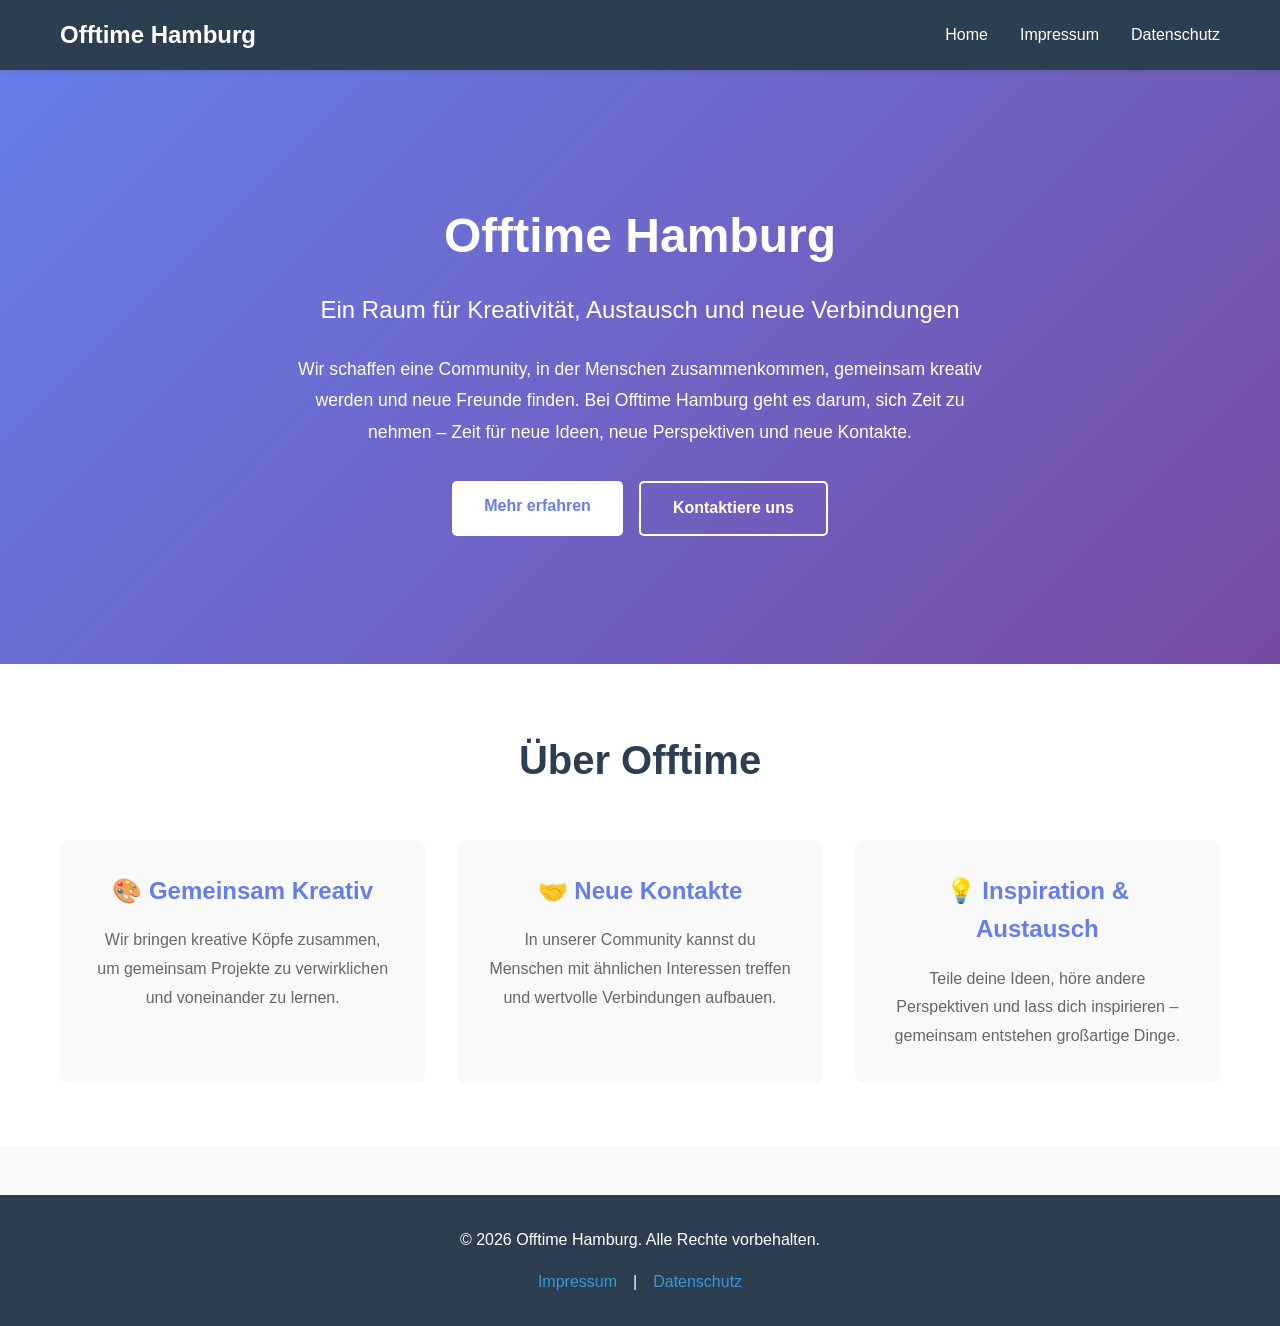
<file: index.html>
<!DOCTYPE html>
<html lang="de">
<head>
    <meta charset="UTF-8">
    <meta name="viewport" content="width=device-width, initial-scale=1.0">
    <title>Offtime Hamburg - Community für Kreativität</title>
    <link rel="stylesheet" href="style.css">
</head>
<body>
    <nav class="navbar">
        <div class="container">
            <div class="logo">Offtime Hamburg</div>
            <ul class="nav-links">
                <li><a href="#home">Home</a></li>
                <li><a href="impressum.html">Impressum</a></li>
                <li><a href="datenschutz.html">Datenschutz</a></li>
            </ul>
        </div>
    </nav>

    <section id="home" class="hero">
        <div class="container">
            <h1>Offtime Hamburg</h1>
            <p class="tagline">Ein Raum für Kreativität, Austausch und neue Verbindungen</p>
            <p class="description">
                Wir schaffen eine Community, in der Menschen zusammenkommen, gemeinsam kreativ werden 
                und neue Freunde finden. Bei Offtime Hamburg geht es darum, sich Zeit zu nehmen – 
                Zeit für neue Ideen, neue Perspektiven und neue Kontakte.
            </p>
            <div class="cta-buttons">
                <a href="#about" class="btn btn-primary">Mehr erfahren</a>
                <a href="mailto:offtimehh@gmail.com" class="btn btn-secondary">Kontaktiere uns</a>
            </div>
        </div>
    </section>

    <section id="about" class="about">
        <div class="container">
            <h2>Über Offtime</h2>
            <div class="about-content">
                <div class="about-item">
                    <h3>🎨 Gemeinsam Kreativ</h3>
                    <p>Wir bringen kreative Köpfe zusammen, um gemeinsam Projekte zu verwirklichen und voneinander zu lernen.</p>
                </div>
                <div class="about-item">
                    <h3>🤝 Neue Kontakte</h3>
                    <p>In unserer Community kannst du Menschen mit ähnlichen Interessen treffen und wertvolle Verbindungen aufbauen.</p>
                </div>
                <div class="about-item">
                    <h3>💡 Inspiration & Austausch</h3>
                    <p>Teile deine Ideen, höre andere Perspektiven und lass dich inspirieren – gemeinsam entstehen großartige Dinge.</p>
                </div>
            </div>
        </div>
    </section>

    <footer>
        <div class="container">
            <p>&copy; 2026 Offtime Hamburg. Alle Rechte vorbehalten.</p>
            <div class="footer-links">
                <a href="impressum.html">Impressum</a> | 
                <a href="datenschutz.html">Datenschutz</a>
            </div>
        </div>
    </footer>
</body>
</html>
</file>
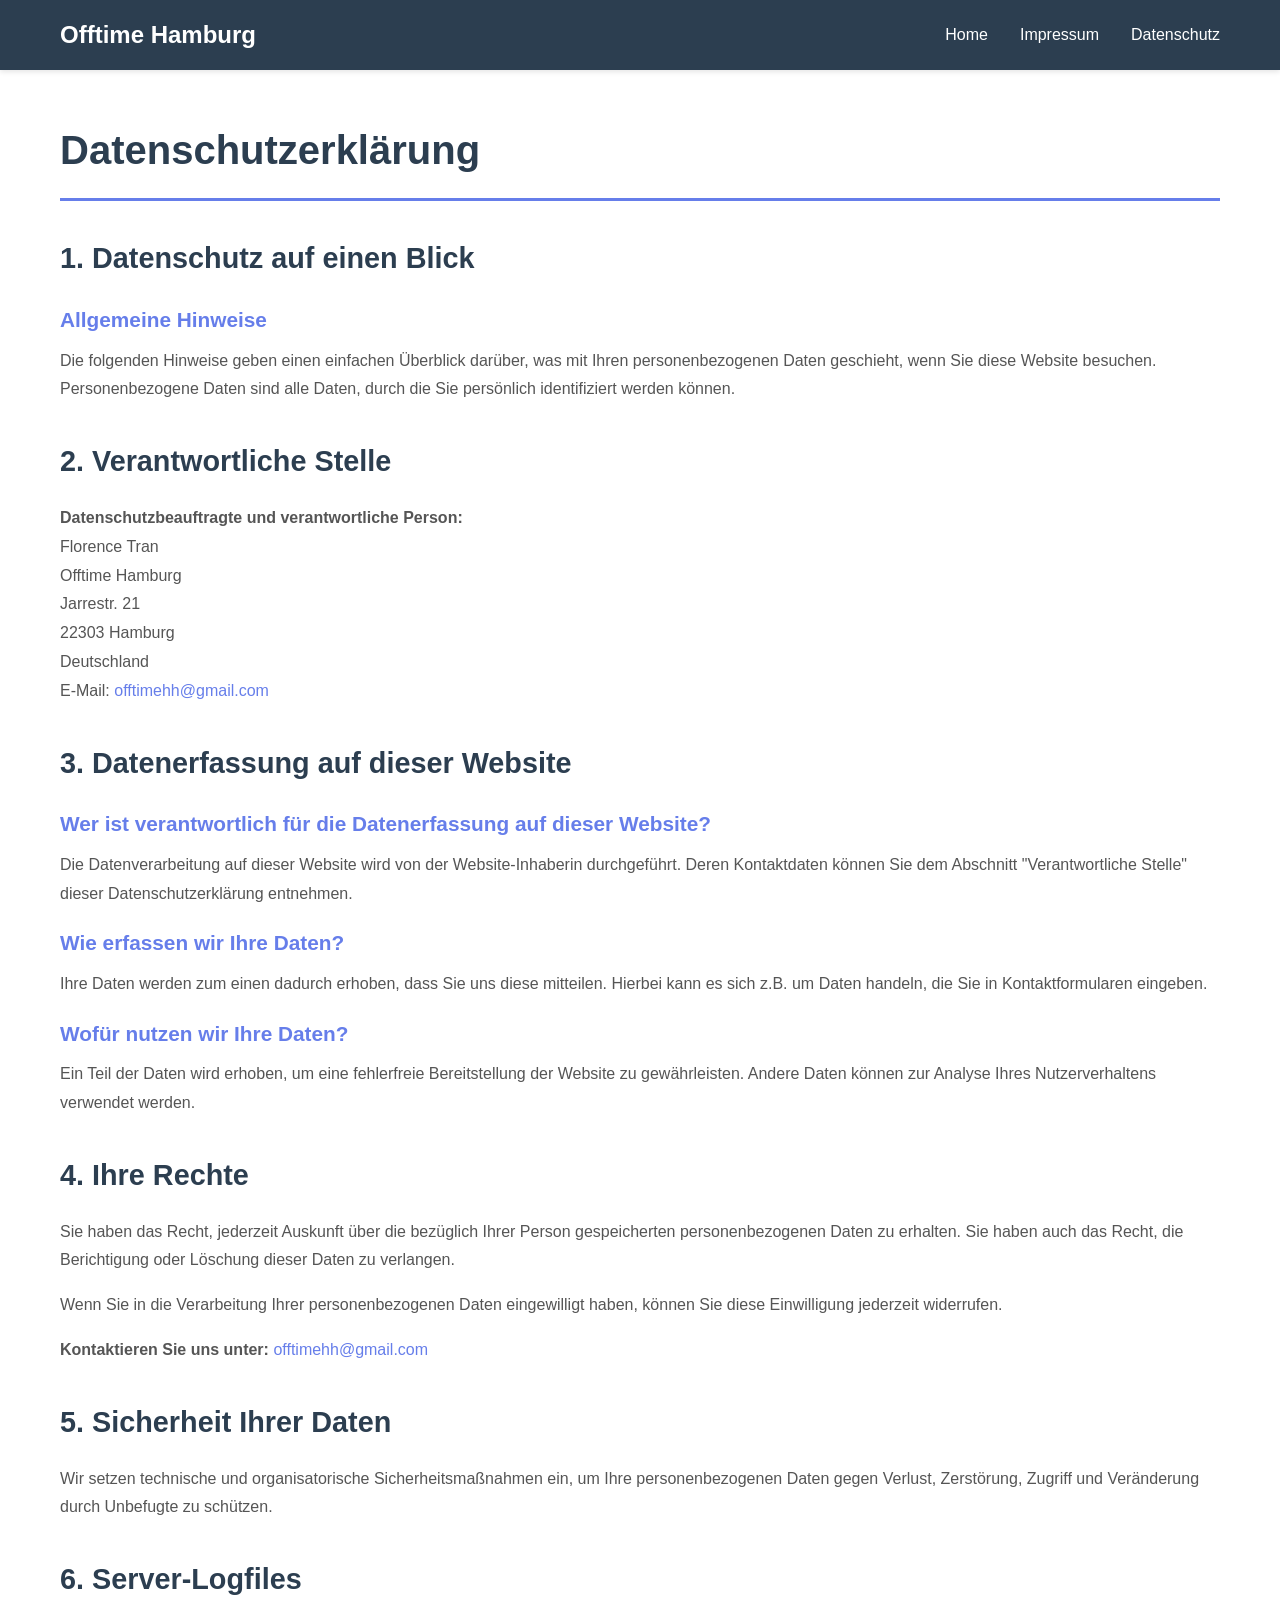
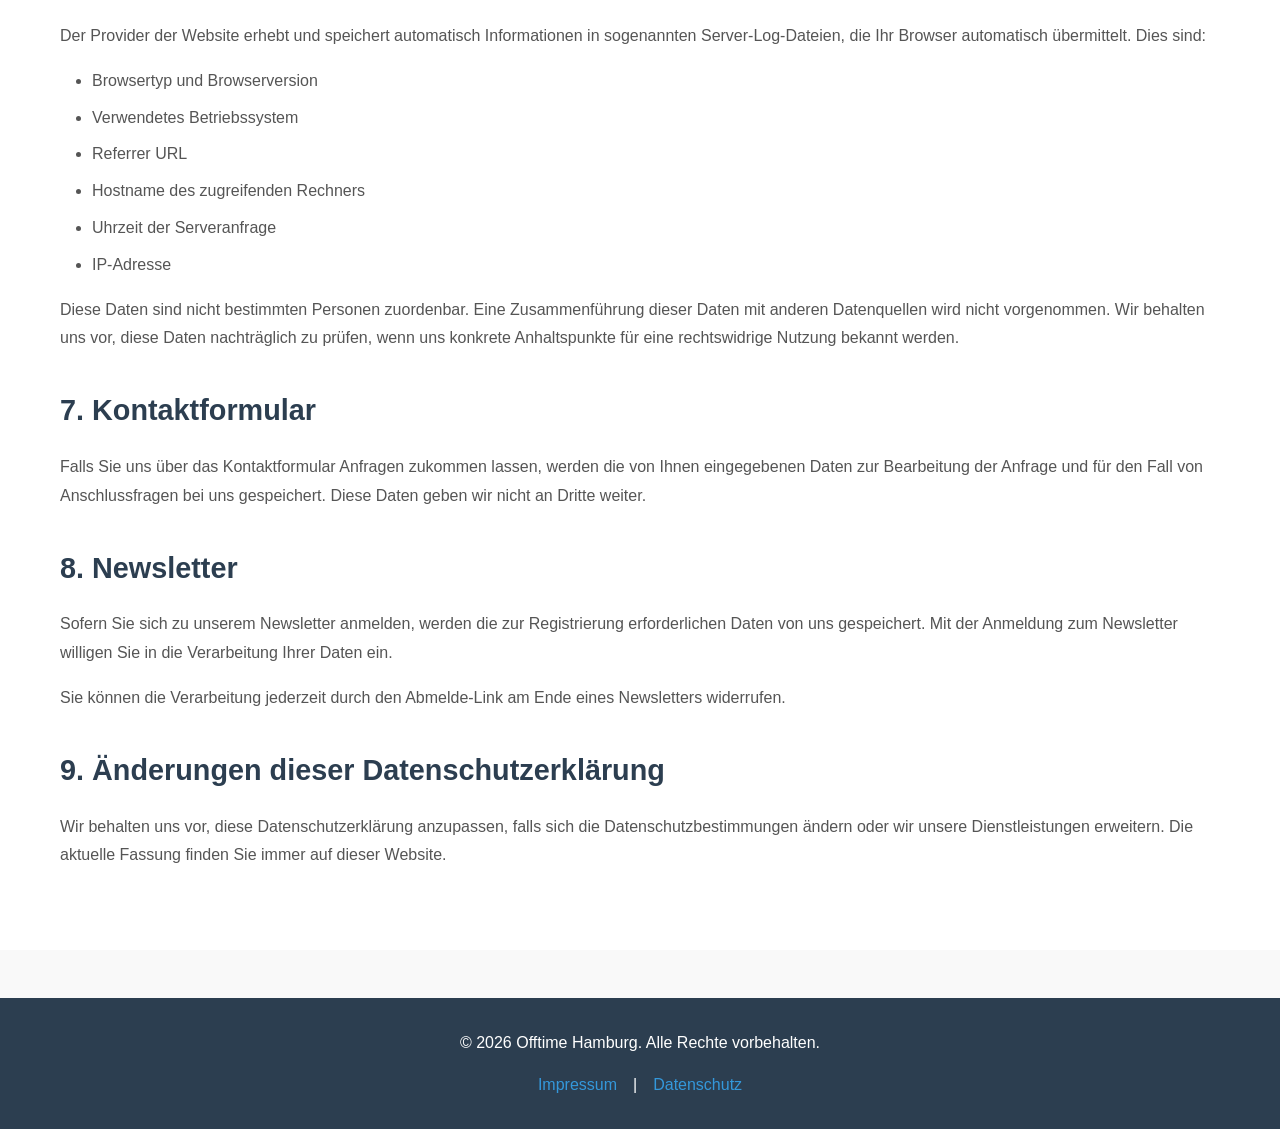
<file: datenschutz.html>
<!DOCTYPE html>
<html lang="de">
<head>
    <meta charset="UTF-8">
    <meta name="viewport" content="width=device-width, initial-scale=1.0">
    <title>Datenschutz - Offtime Hamburg</title>
    <link rel="stylesheet" href="style.css">
</head>
<body>
    <nav class="navbar">
        <div class="container">
            <div class="logo">Offtime Hamburg</div>
            <ul class="nav-links">
                <li><a href="index.html">Home</a></li>
                <li><a href="impressum.html">Impressum</a></li>
                <li><a href="datenschutz.html">Datenschutz</a></li>
            </ul>
        </div>
    </nav>

    <section class="legal-page">
        <div class="container">
            <h1>Datenschutzerklärung</h1>
            
            <section class="legal-section">
                <h2>1. Datenschutz auf einen Blick</h2>
                <h3>Allgemeine Hinweise</h3>
                <p>
                    Die folgenden Hinweise geben einen einfachen Überblick darüber, was mit Ihren personenbezogenen Daten 
                    geschieht, wenn Sie diese Website besuchen. Personenbezogene Daten sind alle Daten, durch die Sie 
                    persönlich identifiziert werden können.
                </p>
            </section>

            <section class="legal-section">
                <h2>2. Verantwortliche Stelle</h2>
                <p>
                    <strong>Datenschutzbeauftragte und verantwortliche Person:</strong><br>
                    Florence Tran<br>
                    Offtime Hamburg<br>
                    Jarrestr. 21<br>
                    22303 Hamburg<br>
                    Deutschland<br>
                    E-Mail: <a href="mailto:offtimehh@gmail.com">offtimehh@gmail.com</a>
                </p>
            </section>

            <section class="legal-section">
                <h2>3. Datenerfassung auf dieser Website</h2>
                <h3>Wer ist verantwortlich für die Datenerfassung auf dieser Website?</h3>
                <p>
                    Die Datenverarbeitung auf dieser Website wird von der Website-Inhaberin durchgeführt. Deren Kontaktdaten 
                    können Sie dem Abschnitt "Verantwortliche Stelle" dieser Datenschutzerklärung entnehmen.
                </p>
                <h3>Wie erfassen wir Ihre Daten?</h3>
                <p>
                    Ihre Daten werden zum einen dadurch erhoben, dass Sie uns diese mitteilen. Hierbei kann es sich z.B. um 
                    Daten handeln, die Sie in Kontaktformularen eingeben.
                </p>
                <h3>Wofür nutzen wir Ihre Daten?</h3>
                <p>
                    Ein Teil der Daten wird erhoben, um eine fehlerfreie Bereitstellung der Website zu gewährleisten. 
                    Andere Daten können zur Analyse Ihres Nutzerverhaltens verwendet werden.
                </p>
            </section>

            <section class="legal-section">
                <h2>4. Ihre Rechte</h2>
                <p>
                    Sie haben das Recht, jederzeit Auskunft über die bezüglich Ihrer Person gespeicherten personenbezogenen 
                    Daten zu erhalten. Sie haben auch das Recht, die Berichtigung oder Löschung dieser Daten zu verlangen.
                </p>
                <p>
                    Wenn Sie in die Verarbeitung Ihrer personenbezogenen Daten eingewilligt haben, können Sie diese Einwilligung 
                    jederzeit widerrufen.
                </p>
                <p>
                    <strong>Kontaktieren Sie uns unter:</strong> <a href="mailto:offtimehh@gmail.com">offtimehh@gmail.com</a>
                </p>
            </section>

            <section class="legal-section">
                <h2>5. Sicherheit Ihrer Daten</h2>
                <p>
                    Wir setzen technische und organisatorische Sicherheitsmaßnahmen ein, um Ihre personenbezogenen Daten gegen 
                    Verlust, Zerstörung, Zugriff und Veränderung durch Unbefugte zu schützen.
                </p>
            </section>

            <section class="legal-section">
                <h2>6. Server-Logfiles</h2>
                <p>
                    Der Provider der Website erhebt und speichert automatisch Informationen in sogenannten Server-Log-Dateien, 
                    die Ihr Browser automatisch übermittelt. Dies sind:
                </p>
                <ul>
                    <li>Browsertyp und Browserversion</li>
                    <li>Verwendetes Betriebssystem</li>
                    <li>Referrer URL</li>
                    <li>Hostname des zugreifenden Rechners</li>
                    <li>Uhrzeit der Serveranfrage</li>
                    <li>IP-Adresse</li>
                </ul>
                <p>
                    Diese Daten sind nicht bestimmten Personen zuordenbar. Eine Zusammenführung dieser Daten mit anderen 
                    Datenquellen wird nicht vorgenommen. Wir behalten uns vor, diese Daten nachträglich zu prüfen, wenn uns 
                    konkrete Anhaltspunkte für eine rechtswidrige Nutzung bekannt werden.
                </p>
            </section>

            <section class="legal-section">
                <h2>7. Kontaktformular</h2>
                <p>
                    Falls Sie uns über das Kontaktformular Anfragen zukommen lassen, werden die von Ihnen eingegebenen Daten 
                    zur Bearbeitung der Anfrage und für den Fall von Anschlussfragen bei uns gespeichert. Diese Daten geben wir 
                    nicht an Dritte weiter.
                </p>
            </section>

            <section class="legal-section">
                <h2>8. Newsletter</h2>
                <p>
                    Sofern Sie sich zu unserem Newsletter anmelden, werden die zur Registrierung erforderlichen Daten von uns 
                    gespeichert. Mit der Anmeldung zum Newsletter willigen Sie in die Verarbeitung Ihrer Daten ein.
                </p>
                <p>
                    Sie können die Verarbeitung jederzeit durch den Abmelde-Link am Ende eines Newsletters widerrufen.
                </p>
            </section>

            <section class="legal-section">
                <h2>9. Änderungen dieser Datenschutzerklärung</h2>
                <p>
                    Wir behalten uns vor, diese Datenschutzerklärung anzupassen, falls sich die Datenschutzbestimmungen 
                    ändern oder wir unsere Dienstleistungen erweitern. Die aktuelle Fassung finden Sie immer auf dieser Website.
                </p>
            </section>
        </div>
    </section>

    <footer>
        <div class="container">
            <p>&copy; 2026 Offtime Hamburg. Alle Rechte vorbehalten.</p>
            <div class="footer-links">
                <a href="impressum.html">Impressum</a> | 
                <a href="datenschutz.html">Datenschutz</a>
            </div>
        </div>
    </footer>
</body>
</html>
</file>
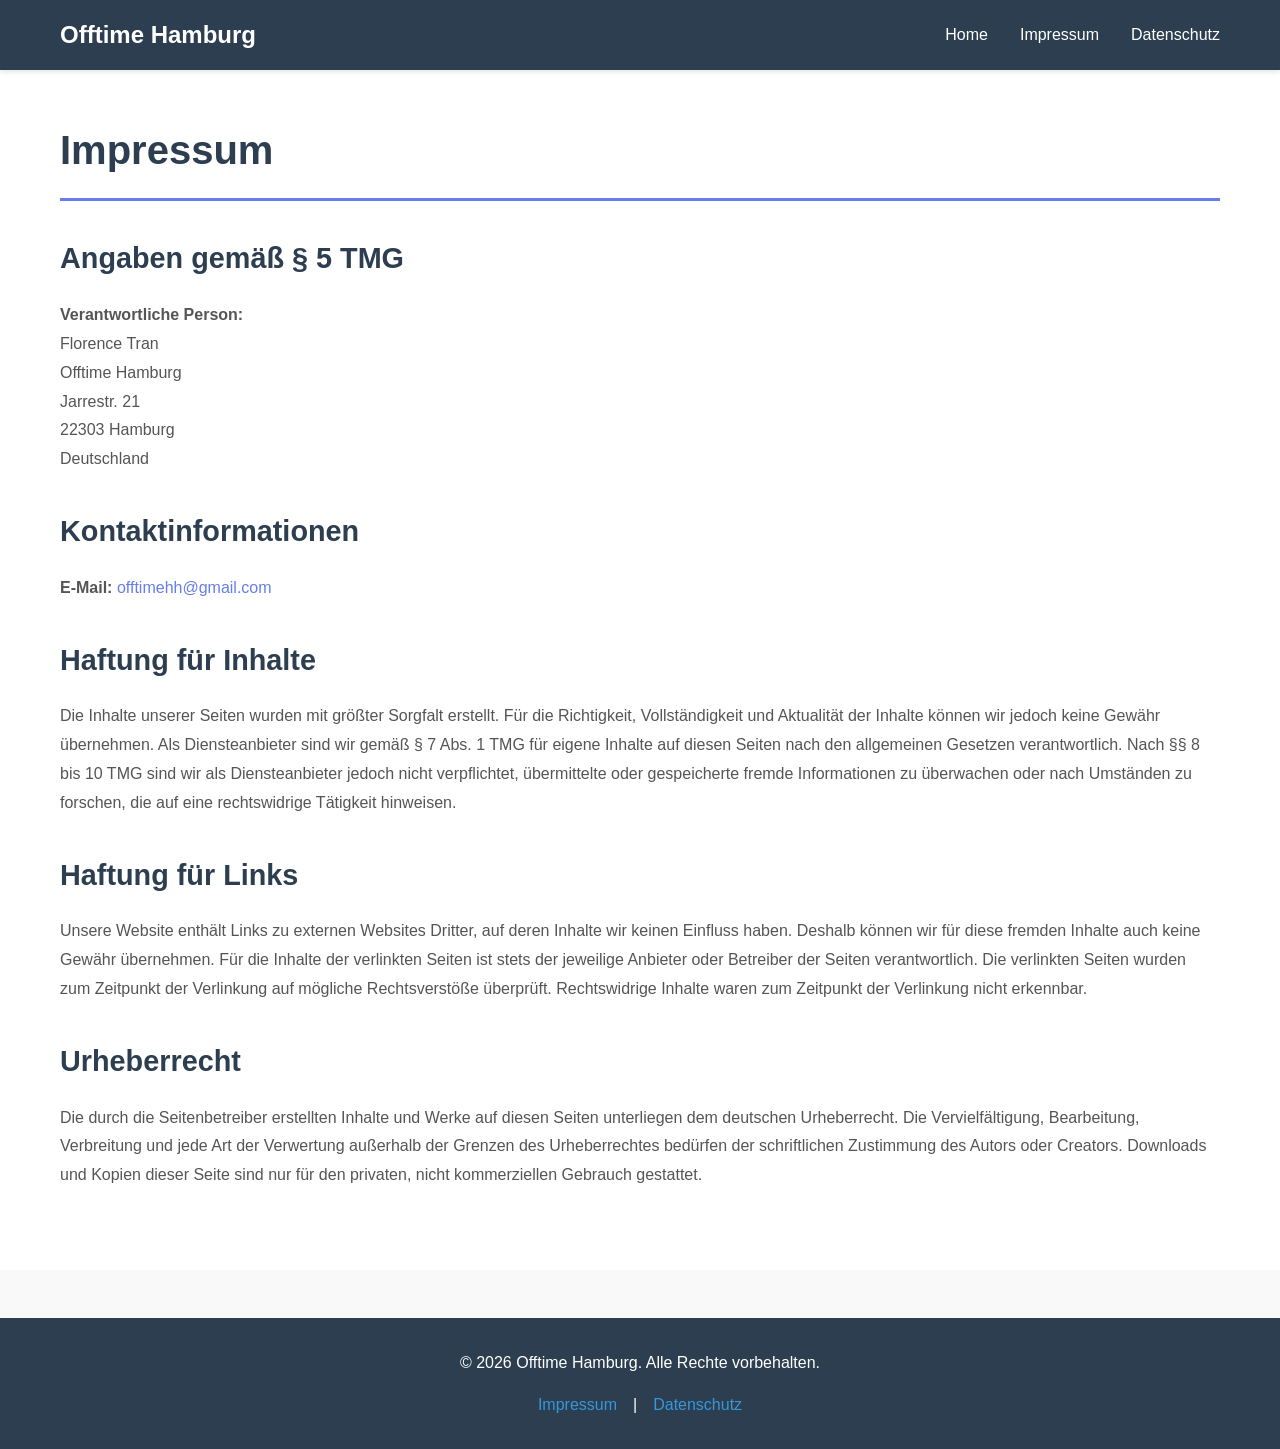
<file: impressum.html>
<!DOCTYPE html>
<html lang="de">
<head>
    <meta charset="UTF-8">
    <meta name="viewport" content="width=device-width, initial-scale=1.0">
    <title>Impressum - Offtime Hamburg</title>
    <link rel="stylesheet" href="style.css">
</head>
<body>
    <nav class="navbar">
        <div class="container">
            <div class="logo">Offtime Hamburg</div>
            <ul class="nav-links">
                <li><a href="index.html">Home</a></li>
                <li><a href="impressum.html">Impressum</a></li>
                <li><a href="datenschutz.html">Datenschutz</a></li>
            </ul>
        </div>
    </nav>

    <section class="legal-page">
        <div class="container">
            <h1>Impressum</h1>
            
            <section class="legal-section">
                <h2>Angaben gemäß § 5 TMG</h2>
                <p>
                    <strong>Verantwortliche Person:</strong><br>
                    Florence Tran<br>
                    Offtime Hamburg<br>
                    Jarrestr. 21<br>
                    22303 Hamburg<br>
                    Deutschland
                </p>
            </section>

            <section class="legal-section">
                <h2>Kontaktinformationen</h2>
                <p>
                    <strong>E-Mail:</strong> <a href="mailto:offtimehh@gmail.com">offtimehh@gmail.com</a>
                </p>
            </section>

            <section class="legal-section">
                <h2>Haftung für Inhalte</h2>
                <p>
                    Die Inhalte unserer Seiten wurden mit größter Sorgfalt erstellt. Für die Richtigkeit, Vollständigkeit 
                    und Aktualität der Inhalte können wir jedoch keine Gewähr übernehmen. Als Diensteanbieter sind wir gemäß 
                    § 7 Abs. 1 TMG für eigene Inhalte auf diesen Seiten nach den allgemeinen Gesetzen verantwortlich. 
                    Nach §§ 8 bis 10 TMG sind wir als Diensteanbieter jedoch nicht verpflichtet, übermittelte oder 
                    gespeicherte fremde Informationen zu überwachen oder nach Umständen zu forschen, die auf eine 
                    rechtswidrige Tätigkeit hinweisen.
                </p>
            </section>

            <section class="legal-section">
                <h2>Haftung für Links</h2>
                <p>
                    Unsere Website enthält Links zu externen Websites Dritter, auf deren Inhalte wir keinen Einfluss haben. 
                    Deshalb können wir für diese fremden Inhalte auch keine Gewähr übernehmen. Für die Inhalte der verlinkten 
                    Seiten ist stets der jeweilige Anbieter oder Betreiber der Seiten verantwortlich. Die verlinkten Seiten 
                    wurden zum Zeitpunkt der Verlinkung auf mögliche Rechtsverstöße überprüft. Rechtswidrige Inhalte waren 
                    zum Zeitpunkt der Verlinkung nicht erkennbar.
                </p>
            </section>

            <section class="legal-section">
                <h2>Urheberrecht</h2>
                <p>
                    Die durch die Seitenbetreiber erstellten Inhalte und Werke auf diesen Seiten unterliegen dem deutschen 
                    Urheberrecht. Die Vervielfältigung, Bearbeitung, Verbreitung und jede Art der Verwertung außerhalb der 
                    Grenzen des Urheberrechtes bedürfen der schriftlichen Zustimmung des Autors oder Creators. Downloads 
                    und Kopien dieser Seite sind nur für den privaten, nicht kommerziellen Gebrauch gestattet.
                </p>
            </section>
        </div>
    </section>

    <footer>
        <div class="container">
            <p>&copy; 2026 Offtime Hamburg. Alle Rechte vorbehalten.</p>
            <div class="footer-links">
                <a href="impressum.html">Impressum</a> | 
                <a href="datenschutz.html">Datenschutz</a>
            </div>
        </div>
    </footer>
</body>
</html>
</file>
<file: style.css>
* {
    margin: 0;
    padding: 0;
    box-sizing: border-box;
}

body {
    font-family: 'Segoe UI', Tahoma, Geneva, Verdana, sans-serif;
    line-height: 1.6;
    color: #333;
    background-color: #f9f9f9;
}

.container {
    max-width: 1200px;
    margin: 0 auto;
    padding: 0 20px;
}

/* Navbar */
.navbar {
    background-color: #2c3e50;
    padding: 1rem 0;
    position: sticky;
    top: 0;
    z-index: 100;
    box-shadow: 0 2px 5px rgba(0, 0, 0, 0.1);
}

.navbar .container {
    display: flex;
    justify-content: space-between;
    align-items: center;
}

.logo {
    font-size: 1.5rem;
    font-weight: bold;
    color: white;
}

.nav-links {
    display: flex;
    list-style: none;
    gap: 2rem;
}

.nav-links a {
    color: white;
    text-decoration: none;
    transition: color 0.3s ease;
}

.nav-links a:hover {
    color: #3498db;
}

/* Hero Section */
.hero {
    background: linear-gradient(135deg, #667eea 0%, #764ba2 100%);
    color: white;
    padding: 8rem 0;
    text-align: center;
}

.hero h1 {
    font-size: 3rem;
    margin-bottom: 1rem;
}

.tagline {
    font-size: 1.5rem;
    margin-bottom: 1.5rem;
    font-weight: 300;
}

.description {
    font-size: 1.1rem;
    max-width: 700px;
    margin: 0 auto 2rem;
    line-height: 1.8;
}

.cta-buttons {
    display: flex;
    gap: 1rem;
    justify-content: center;
    flex-wrap: wrap;
}

.btn {
    padding: 0.8rem 2rem;
    border-radius: 5px;
    text-decoration: none;
    font-weight: bold;
    transition: all 0.3s ease;
    display: inline-block;
}

.btn-primary {
    background-color: white;
    color: #667eea;
}

.btn-primary:hover {
    transform: translateY(-2px);
    box-shadow: 0 5px 15px rgba(0, 0, 0, 0.2);
}

.btn-secondary {
    background-color: transparent;
    color: white;
    border: 2px solid white;
}

.btn-secondary:hover {
    background-color: white;
    color: #667eea;
}

/* About Section */
.about {
    padding: 4rem 0;
    background-color: white;
}

.about h2 {
    text-align: center;
    font-size: 2.5rem;
    margin-bottom: 3rem;
    color: #2c3e50;
}

.about-content {
    display: grid;
    grid-template-columns: repeat(auto-fit, minmax(300px, 1fr));
    gap: 2rem;
}

.about-item {
    padding: 2rem;
    background-color: #f9f9f9;
    border-radius: 8px;
    text-align: center;
    transition: transform 0.3s ease, box-shadow 0.3s ease;
}

.about-item:hover {
    transform: translateY(-5px);
    box-shadow: 0 10px 25px rgba(0, 0, 0, 0.1);
}

.about-item h3 {
    font-size: 1.5rem;
    margin-bottom: 1rem;
    color: #667eea;
}

.about-item p {
    color: #666;
    line-height: 1.8;
}

/* Legal Pages */
.legal-page {
    padding: 3rem 0;
    background-color: white;
    min-height: 80vh;
}

.legal-page h1 {
    font-size: 2.5rem;
    margin-bottom: 2rem;
    color: #2c3e50;
    border-bottom: 3px solid #667eea;
    padding-bottom: 1rem;
}

.legal-section {
    margin-bottom: 2rem;
    line-height: 1.8;
}

.legal-section h2 {
    font-size: 1.8rem;
    color: #2c3e50;
    margin-top: 1.5rem;
    margin-bottom: 1rem;
}

.legal-section h3 {
    font-size: 1.3rem;
    color: #667eea;
    margin-top: 1rem;
    margin-bottom: 0.5rem;
}

.legal-section p {
    color: #555;
    margin-bottom: 1rem;
}

.legal-section ul {
    margin-left: 2rem;
    margin-bottom: 1rem;
}

.legal-section li {
    margin-bottom: 0.5rem;
    color: #555;
}

.legal-section a {
    color: #667eea;
    text-decoration: none;
}

.legal-section a:hover {
    text-decoration: underline;
}

/* Footer */
footer {
    background-color: #2c3e50;
    color: white;
    padding: 2rem 0;
    text-align: center;
    margin-top: 3rem;
}

footer .container {
    display: flex;
    flex-direction: column;
    gap: 1rem;
}

.footer-links {
    display: flex;
    justify-content: center;
    gap: 1rem;
}

.footer-links a {
    color: #3498db;
    text-decoration: none;
    transition: color 0.3s ease;
}

.footer-links a:hover {
    color: white;
}

/* Responsive Design */
@media (max-width: 768px) {
    .hero h1 {
        font-size: 2rem;
    }

    .tagline {
        font-size: 1.2rem;
    }

    .nav-links {
        gap: 1rem;
    }

    .cta-buttons {
        flex-direction: column;
        align-items: center;
    }

    .btn {
        width: 100%;
        max-width: 300px;
    }

    .legal-page h1 {
        font-size: 1.8rem;
    }

    .legal-section h2 {
        font-size: 1.3rem;
    }
}

@media (max-width: 480px) {
    .hero {
        padding: 4rem 0;
    }

    .hero h1 {
        font-size: 1.5rem;
    }

    .tagline {
        font-size: 1rem;
    }

    .nav-links {
        flex-direction: column;
        gap: 0.5rem;
    }
}
</file>
